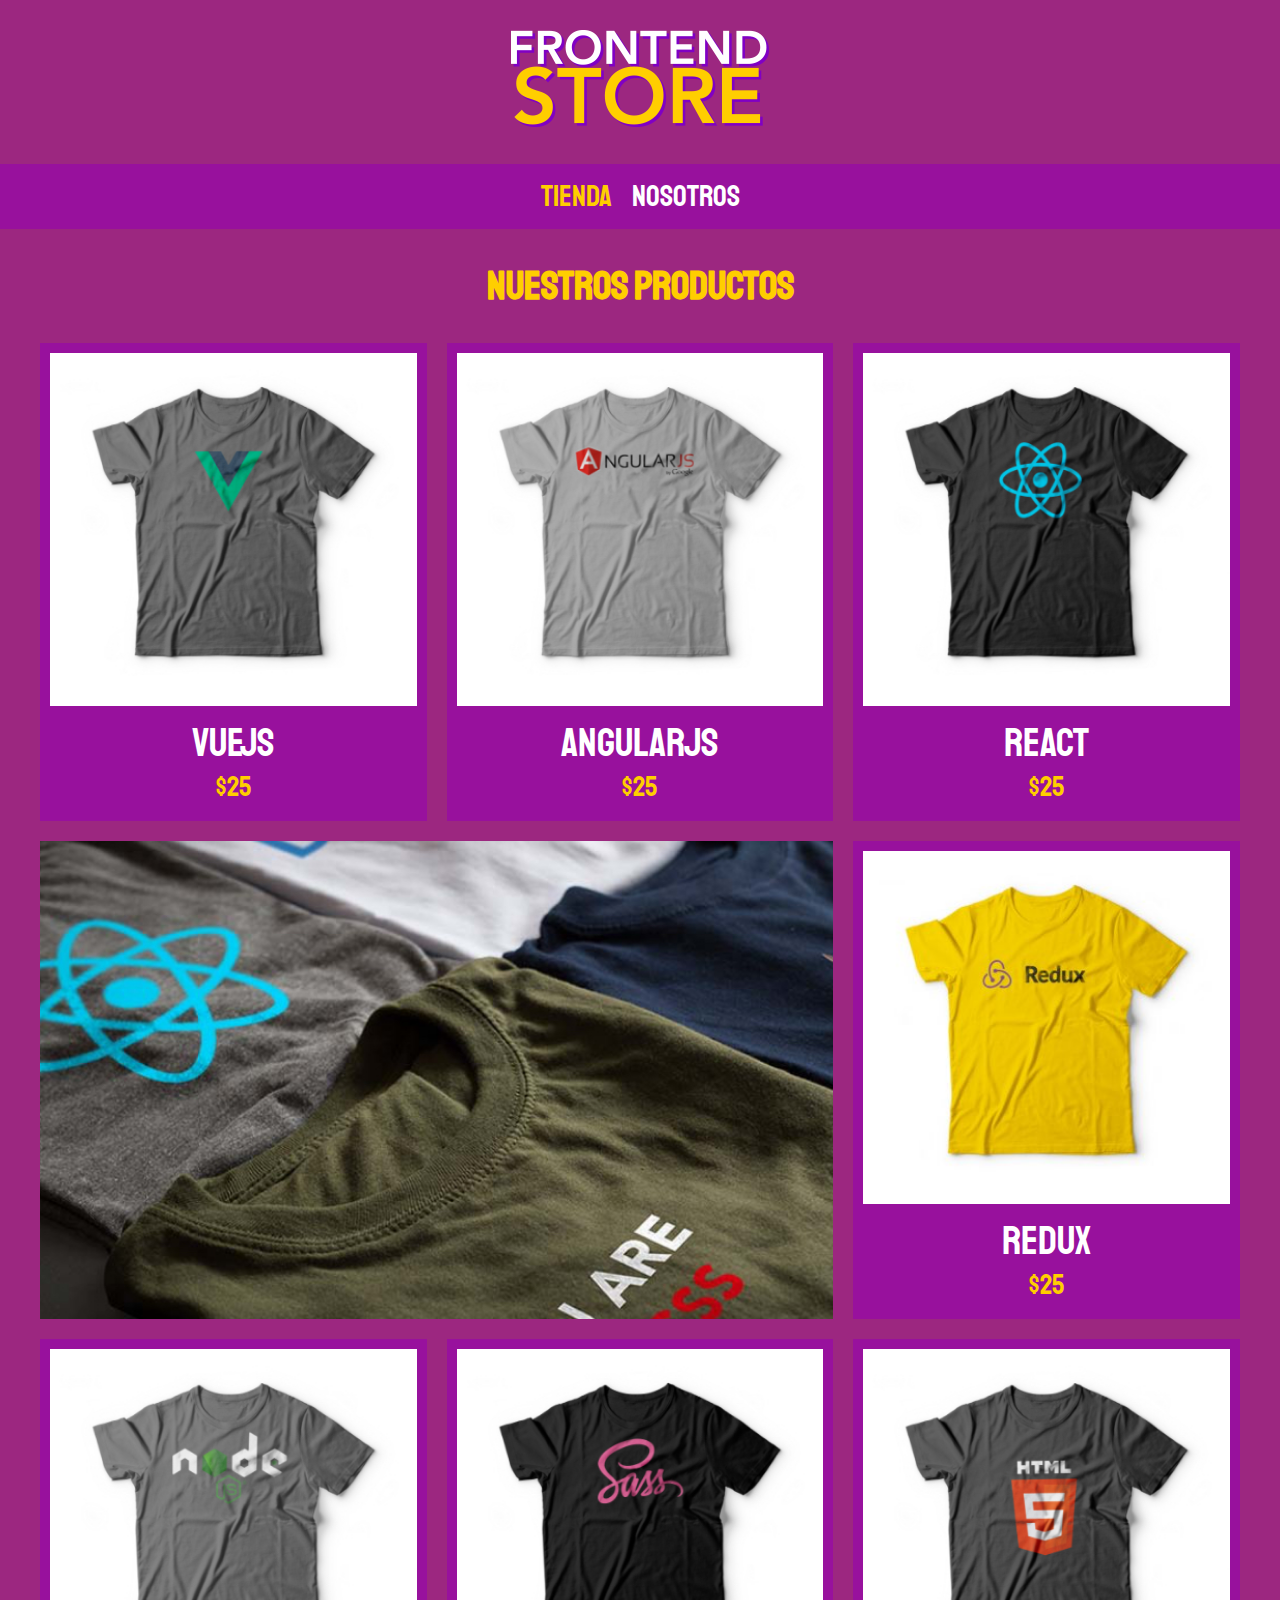
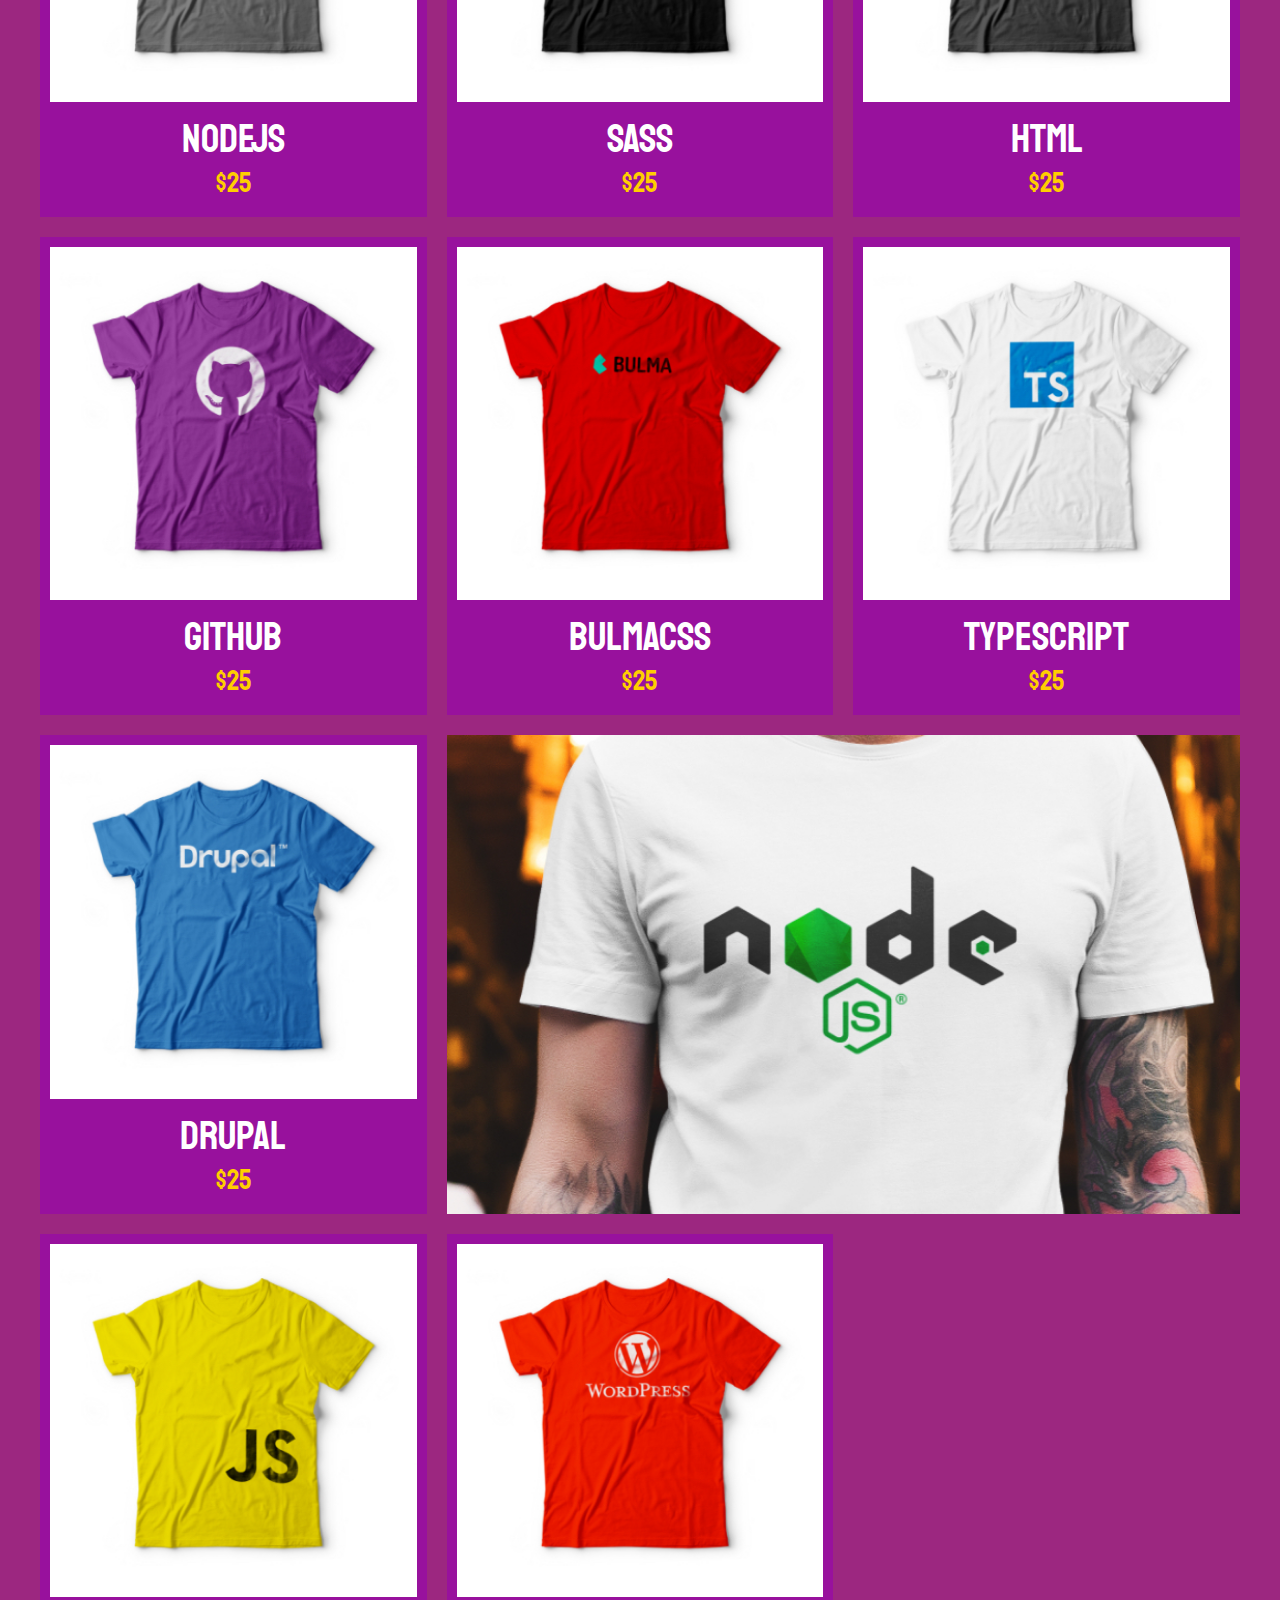
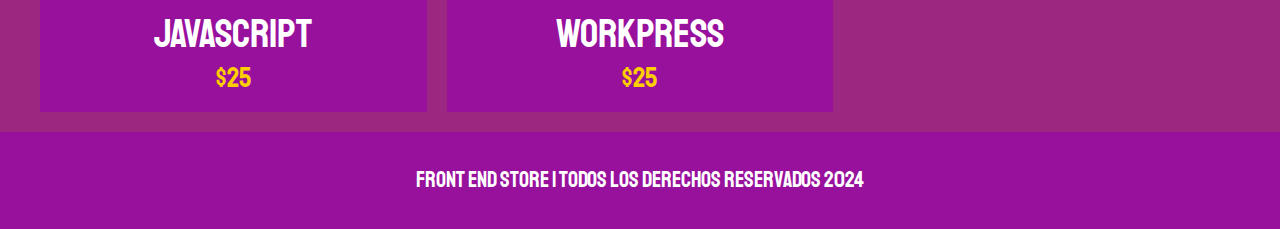
<file: index.html>
<!DOCTYPE html>
<html lang="en">
<head>
    <meta charset="UTF-8">
    <meta name="viewport" content="width=device-width, initial-scale=1.0">
    <title>FrontEndStore</title>
    <link href="https://fonts.googleapis.com/css2?family=Krub:wght@400;700&family=Open+Sans&family=PT+Sans:wght@400;700&family=Staatliches&display=swap" rel="stylesheet">
    <link rel="stylesheet" href="css/normalize.css">
    <link rel="preload" href="css/style.css" as="style">
    <link rel="stylesheet" href="css/style.css">
</head>
<body>
    <header class="header">
        <a href="index.html">
            <img class="header__logo" src="img/logo.png" alt="Logo de pagina">
        </a>
    </header>
    <nav class="navegacion">
        <a class="navegacion__enlace navegacion__enlace--activo" href="">Tienda</a>
        <a class="navegacion__enlace" href="nosotros.html">Nosotros</a>
    </nav>

    <main class="contenedor">
        <h1>Nuestros Productos</h1>
        <div class="grid">
            <div class="producto">
                <a href="producto.html">
                    <img class="producto__imagen" src="img/1.jpg" alt="imagen camisa">
                    <div class="producto__informacion">
                        <p class="producto__nombre">VueJS</p>
                        <p class="producto__precio">$25</p>
                    </div>
                </a>
            </div><!--Producto-->
            <div class="producto">
                <a href="producto.html">
                    <img class="producto__imagen" src="img/2.jpg" alt="imagen camisa">
                    <div class="producto__informacion">
                        <p class="producto__nombre">AngularJS</p>
                        <p class="producto__precio">$25</p>
                    </div>
                </a>
            </div><!--Producto-->
            <div class="producto">
                <a href="producto.html">
                    <img class="producto__imagen" src="img/3.jpg" alt="imagen camisa">
                    <div class="producto__informacion">
                        <p class="producto__nombre">React</p>
                        <p class="producto__precio">$25</p>
                    </div>
                </a>
            </div><!--Producto-->
            <div class="producto">
                <a href="producto.html">
                    <img class="producto__imagen" src="img/4.jpg" alt="imagen camisa">
                    <div class="producto__informacion">
                        <p class="producto__nombre">Redux</p>
                        <p class="producto__precio">$25</p>
                    </div>
                </a>
            </div><!--Producto-->
            <div class="producto">
                <a href="producto.html">
                    <img class="producto__imagen" src="img/5.jpg" alt="imagen camisa">
                    <div class="producto__informacion">
                        <p class="producto__nombre">NodeJS</p>
                        <p class="producto__precio">$25</p>
                    </div>
                </a>
            </div><!--Producto-->
            <div class="producto">
                <a href="producto.html">
                    <img class="producto__imagen" src="img/6.jpg" alt="imagen camisa">
                    <div class="producto__informacion">
                        <p class="producto__nombre">SASS</p>
                        <p class="producto__precio">$25</p>
                    </div>
                </a>
            </div><!--Producto-->
            <div class="producto">
                <a href="producto.html">
                    <img class="producto__imagen" src="img/7.jpg" alt="imagen camisa">
                    <div class="producto__informacion">
                        <p class="producto__nombre">html</p>
                        <p class="producto__precio">$25</p>
                    </div>
                </a>
            </div><!--Producto-->
            <div class="producto">
                <a href="producto.html">
                    <img class="producto__imagen" src="img/8.jpg" alt="imagen camisa">
                    <div class="producto__informacion">
                        <p class="producto__nombre">GitHub</p>
                        <p class="producto__precio">$25</p>
                    </div>
                </a>
            </div><!--Producto-->
            <div class="producto">
                <a href="producto.html">
                    <img class="producto__imagen" src="img/9.jpg" alt="imagen camisa">
                    <div class="producto__informacion">
                        <p class="producto__nombre">BulmaCSS</p>
                        <p class="producto__precio">$25</p>
                    </div>
                </a>
            </div><!--Producto-->
            <div class="producto">
                <a href="producto.html">
                    <img class="producto__imagen" src="img/10.jpg" alt="imagen camisa">
                    <div class="producto__informacion">
                        <p class="producto__nombre">Typescript</p>
                        <p class="producto__precio">$25</p>
                    </div>
                </a>
            </div><!--Producto-->
            <div class="producto">
                <a href="producto.html">
                    <img class="producto__imagen" src="img/11.jpg" alt="imagen camisa">
                    <div class="producto__informacion">
                        <p class="producto__nombre">Drupal</p>
                        <p class="producto__precio">$25</p>
                    </div>
                </a>
            </div><!--Producto-->
            <div class="producto">
                <a href="producto.html">
                    <img class="producto__imagen" src="img/12.jpg" alt="imagen camisa">
                    <div class="producto__informacion">
                        <p class="producto__nombre">JavaScript</p>
                        <p class="producto__precio">$25</p>
                    </div>
                </a>
            </div><!--Producto-->
            <div class="producto">
                <a href="producto.html">
                    <img class="producto__imagen" src="img/14.jpg" alt="imagen camisa">
                    <div class="producto__informacion">
                        <p class="producto__nombre">WorkPress</p>
                        <p class="producto__precio">$25</p>
                    </div>
                </a>
            </div><!--Producto-->
            <div class="grafico grafico--camisas"></div>
            <div class="grafico grafico--node"></div>
        </div>
    </main>
    <footer class="footer">
        <p class="footer__texto">Front End Store | Todos los derechos reservados 2024</p>
    </footer>
</body>
</html>
</file>
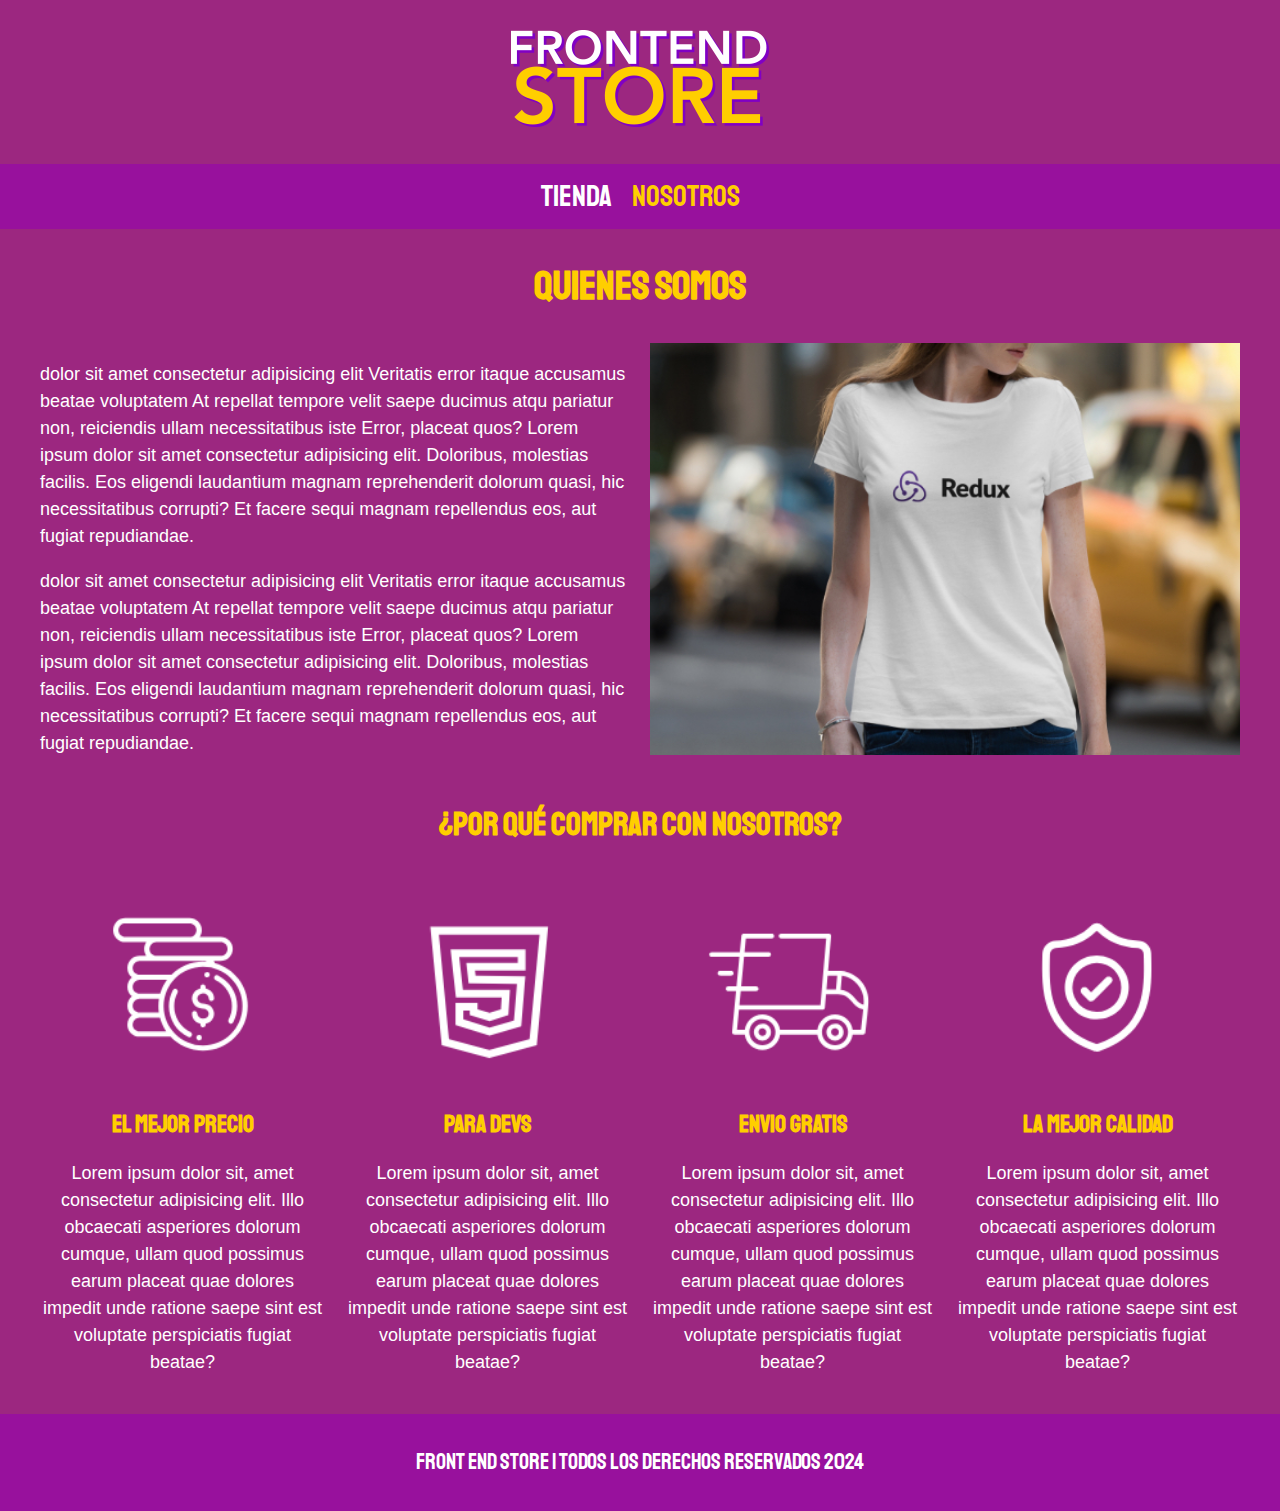
<file: nosotros.html>
<!DOCTYPE html>
<html lang="en">
<head>
    <meta charset="UTF-8">
    <meta name="viewport" content="width=device-width, initial-scale=1.0">
    <title>FrontEndStore | Nosotros</title>
    <link href="https://fonts.googleapis.com/css2?family=Krub:wght@400;700&family=Open+Sans&family=PT+Sans:wght@400;700&family=Staatliches&display=swap" rel="stylesheet">
    <link rel="stylesheet" href="css/normalize.css">
    <link rel="preload" href="css/style.css" as="style">
    <link rel="stylesheet" href="css/style.css">
</head>
<body>
    <header class="header">
        <a href="index.html">
            <img class="header__logo" src="img/logo.png" alt="Logo de pagina">
        </a>
    </header>
    <nav class="navegacion">
        <a class="navegacion__enlace" href="index.html">Tienda</a>
        <a class="navegacion__enlace navegacion__enlace--activo" href="nosotros.html">Nosotros</a>
    </nav>

    <main class="contenedor">
        <h1>Quienes somos</h1>
        <div class="nosotros">
            <div class="nosotros__contenido">
                <p>
                dolor sit amet consectetur adipisicing elit
                Veritatis error itaque accusamus beatae voluptatem
                At repellat tempore velit saepe ducimus atqu
                pariatur non, reiciendis ullam necessitatibus iste
                Error, placeat quos? Lorem ipsum dolor sit amet consectetur adipisicing elit. Doloribus, molestias facilis. Eos eligendi laudantium magnam reprehenderit dolorum quasi, hic necessitatibus corrupti? Et facere sequi magnam repellendus eos, aut fugiat repudiandae.

                </p>
                <p>
                dolor sit amet consectetur adipisicing elit
                Veritatis error itaque accusamus beatae voluptatem
                At repellat tempore velit saepe ducimus atqu
                pariatur non, reiciendis ullam necessitatibus iste
                Error, placeat quos? Lorem ipsum dolor sit amet consectetur adipisicing elit. Doloribus, molestias facilis. Eos eligendi laudantium magnam reprehenderit dolorum quasi, hic necessitatibus corrupti? Et facere sequi magnam repellendus eos, aut fugiat repudiandae.

                </p>
            </div>
            <img src="img/nosotros.jpg" alt="imagen nosotros" class="nosotros__imagen">
        </div>
    </main>

    <section class="contenedor comprar">
        <h2 class="comprar__titulo">¿Por qué comprar con nosotros?</h2>
        <div class="bloques">
            <div class="bloque">
                <img class="bloque__imagen" src="img/icono_1.png" alt="porque comprar">
                <h3 class="bloque__titulo">El mejor precio</h3>
                <p>Lorem ipsum dolor sit, amet consectetur adipisicing elit. Illo obcaecati asperiores dolorum cumque, ullam quod possimus earum placeat quae dolores impedit unde ratione saepe sint est voluptate perspiciatis fugiat beatae?

                </p>
            </div><!--bloque-->
            <div class="bloque">
                <img class="bloque__imagen" src="img/icono_2.png" alt="Para Devs">
                <h3 class="bloque__titulo">Para Devs</h3>
                <p>Lorem ipsum dolor sit, amet consectetur adipisicing elit. Illo obcaecati asperiores dolorum cumque, ullam quod possimus earum placeat quae dolores impedit unde ratione saepe sint est voluptate perspiciatis fugiat beatae?

                </p>
            </div><!--bloque-->
            <div class="bloque">
                <img class="bloque__imagen" src="img/icono_3.png" alt="envio gratis">
                <h3 class="bloque__titulo">envio gratis</h3>
                <p>Lorem ipsum dolor sit, amet consectetur adipisicing elit. Illo obcaecati asperiores dolorum cumque, ullam quod possimus earum placeat quae dolores impedit unde ratione saepe sint est voluptate perspiciatis fugiat beatae?

                </p>
            </div><!--bloque-->
            <div class="bloque">
                <img class="bloque__imagen" src="img/icono_4.png" alt="la mejor calidad">
                <h3 class="bloque__titulo">la mejor calidad</h3>
                <p>Lorem ipsum dolor sit, amet consectetur adipisicing elit. Illo obcaecati asperiores dolorum cumque, ullam quod possimus earum placeat quae dolores impedit unde ratione saepe sint est voluptate perspiciatis fugiat beatae?

                </p>
            </div><!--bloque-->
        </div><!--bloques-->
    </section>
    <footer class="footer">
        <p class="footer__texto">Front End Store | Todos los derechos reservados 2024</p>
    </footer>
</body>
</html>
</file>
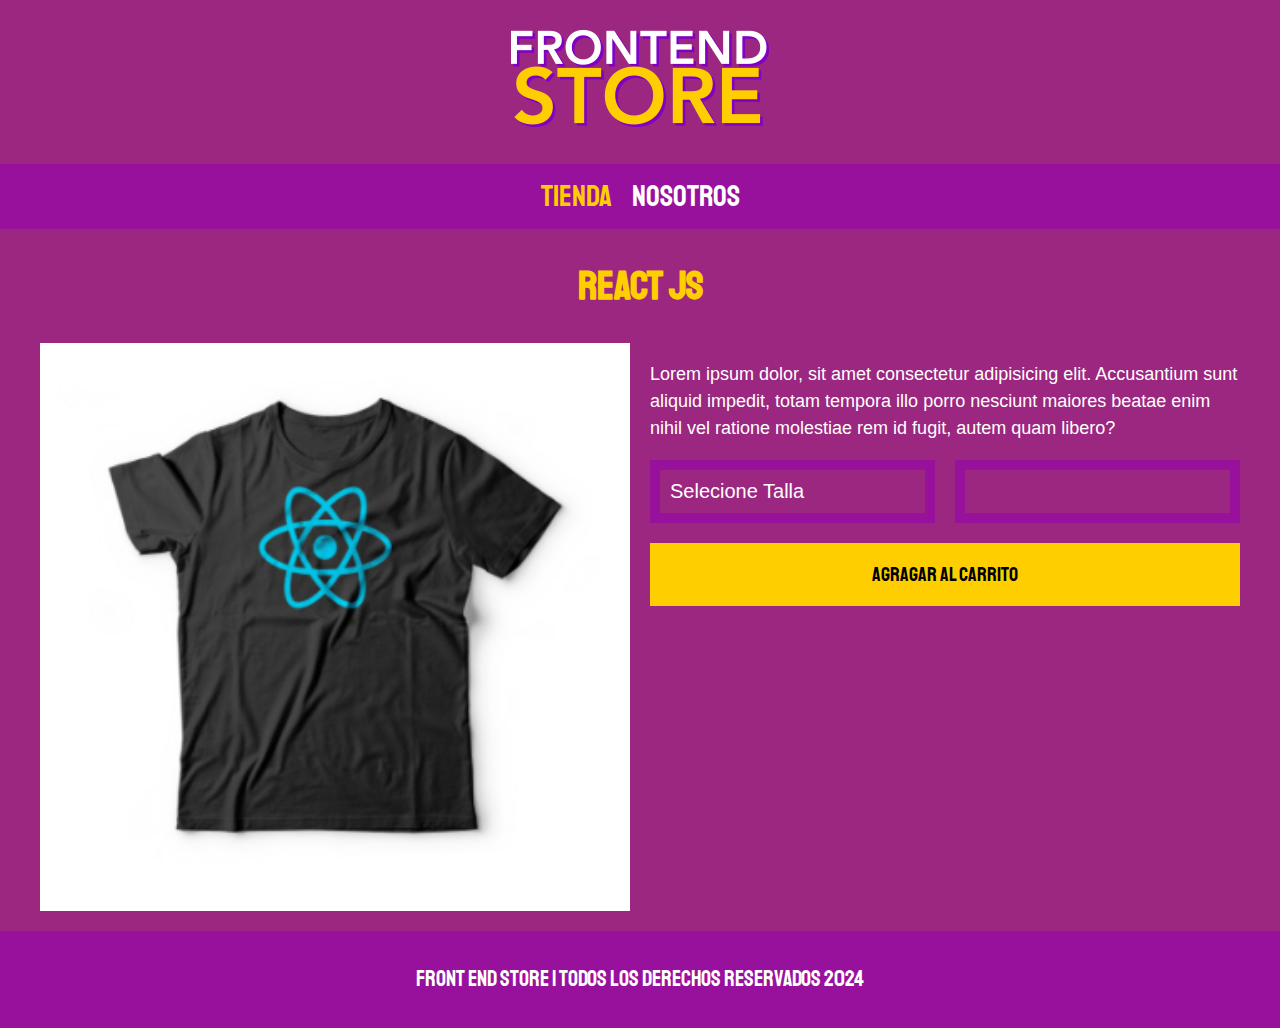
<file: producto.html>
<!DOCTYPE html>
<html lang="en">
<head>
    <meta charset="UTF-8">
    <meta name="viewport" content="width=device-width, initial-scale=1.0">
    <title>FrontEndStore</title>
    <link href="https://fonts.googleapis.com/css2?family=Krub:wght@400;700&family=Open+Sans&family=PT+Sans:wght@400;700&family=Staatliches&display=swap" rel="stylesheet">
    <link rel="stylesheet" href="css/normalize.css">
    <link rel="preload" href="css/style.css" as="style">
    <link rel="stylesheet" href="css/style.css">
</head>
<body>
    <header class="header">
        <a href="index.html">
            <img class="header__logo" src="img/logo.png" alt="Logo de pagina">
        </a>
    </header>
    <nav class="navegacion">
        <a class="navegacion__enlace navegacion__enlace--activo" href="">Tienda</a>
        <a class="navegacion__enlace" href="nosotros.html">Nosotros</a>
    </nav>

    <main class="contenedor">
        <h1>React Js</h1>
        <div class="camisa">
            <img src="img/3.jpg" alt="Imagen del producto" class="camisa__imagen">
            <div class="camisa__contenido">
                <p>
                    Lorem ipsum dolor, sit amet consectetur adipisicing elit. Accusantium sunt aliquid impedit, totam tempora illo porro nesciunt maiores beatae enim nihil vel ratione molestiae rem id fugit, autem quam libero?
                </p>
                <form class="formulario">
                    <select class="formulario__campo" name="" id="">
                        <option value="" selected disabled>Selecione Talla</option>
                        <option value="">Chica</option>
                        <option value="">Mediana</option>
                        <option value="">Grande</option>
                    </select>
                    <input class="formulario__campo" type="number" min="1" max="50" step="1">
                    <input class="formulario__submit" type="submit" value="Agragar al Carrito">
                </form>
            
            </div>
        </div>

    </main>
    <footer class="footer">
        <p class="footer__texto">Front End Store | Todos los derechos reservados 2024</p>
    </footer>
</body>
</html>
</file>
<file: css/style.css>
:root{
    --primario:#9c2780;
    --primarioOscuro:#98119d;
    --secundario:#ffce00;
    --secundarioOscuro: rgb(233,287,2);
    --blanco:#fff;
    --negro:#000;
    --fuentePrincipal: 'Staatliches', sans-serif;
}
/* globales */
html {
    box-sizing: border-box;
    font-size: 62.5%;
  }
  *, *:before, *:after {
    box-sizing: inherit;
  }

  body{
    background-color: var(--primario);
    font-size: 1.6rem;
    line-height: 1.5;
  }

  p{
    font-size: 1.8rem;
    font-family: Arial, Helvetica, sans-serif;
    color: var(--blanco);
  }
  a{
    text-decoration: none;
  }
  img{
    max-width: 100%;
  }
  .contenedor{
    max-width: 120rem;
    margin: 0 auto;
  }

  h1,h2,h3{
    text-align: center;
    color: var(--secundario);
    font-family: var(--fuentePrincipal);
  }
  h1{

    font-size: 4rem;
  }
  h2{
    font-size: 3.2rem;
  }
  h3{
    font-size: 2.4rem;
  }
/* Header */
  .header{
    display: flex;
    justify-content: center;
  }
  .header__logo{
    margin: 3rem 0;
  }
  /* footer */
  .footer{
    background-color: var(--primarioOscuro);
    padding: 1rem 0;
    margin-top: 2rem;
  }
  .footer__texto{
    font-family: var(--fuentePrincipal);
    font-size: 2.2rem;
    text-align: center;

  }

  /* navegacion */
  .navegacion{
    background-color: var(--primarioOscuro);
    padding: 1rem 0;
    display: flex;
    justify-content: center;
    gap: 2rem;

  }
  .navegacion__enlace{
    text-transform: uppercase;
    font-family: var(--fuentePrincipal);
    color: var(--blanco);
    font-size: 3rem;

  }
  .navegacion__enlace--activo,
  .navegacion__enlace:hover{
    color: var(--secundario);
  }
/* Grid */
.grid{
    display: grid;
    grid-template-columns: repeat(2, 1fr);
    gap: 2rem;

}
@media (min-width: 768px) {
    .grid{
        grid-template-columns: repeat(3, 1fr) ;
    }
}


  /* producto */

  .producto{
    background-color: var(--primarioOscuro);
    padding:1rem;

  }
  .producto__imagen{
    width: 100%;
    
  }
  .producto__informacion{
    line-height: 1;
  }
  .producto__nombre{
    font-size: 4rem;
  }
  .producto__precio{
    font-size: 2.8rem;
    color: var(--secundario);
  }
  .producto__nombre,
  .producto__precio{
    font-family: var(--fuentePrincipal);
    margin: 1rem 0;
    text-align: center;
  }
  /* graficos */
  .grafico{
    min-height: 30rem;
    background-repeat: no-repeat;
    background-size: cover;
    grid-column: 1 / 3;
  }
  .grafico--camisas{
    grid-row: 2 / 3;
   
    background-image: url(../img/grafico1.jpg);
  }
  .grafico--node{
      grid-row: 8 / 9;
      background-image: url(../img/grafico2.jpg);
  }
  @media (min-width: 768px) {
    .grafico--node{
        grid-row: 5 / 6;
        grid-column: 2 / 4;
      }   
  }
  /* nosotros */

  .nosotros{
    display: grid;
    grid-template-rows: repeat(2,auto);
  }
@media (min-width: 768px) {
    .nosotros{
        grid-template-columns: repeat(2,1fr);
        column-gap: 2rem;
      } 
}
 .nosotros__imagen{
    grid-row: 1 / 2;
    width: 100%;
  }
  @media (min-width: 768px) {
     .nosotros__imagen{
        grid-column: 2 / 3;
     }
  }
  /* bloques */

  .bloques{
    display: grid;
    grid-template-columns: repeat(2, 1fr);
    gap: 2rem;
  }
  @media (min-width: 768px) {
     .bloques{
        grid-template-columns: repeat(4, 1fr);
     }
  }
  .bloque{
    text-align: center;
  }
  .bloque__titulo{
    margin: 0;
  }
  .bloque__imagen{
    width: 100%;
  }
  /* producto eb pagina */

.camisa__imagen{
    width: 100%;
}
@media (min-width: 768px) {
   .camisa{
    display: grid;
    grid-template-columns: repeat(2,1fr);
    column-gap: 2rem;
   }
}


.formulario{
    display: grid;
    grid-template-columns: repeat(2,1fr);
    gap:2rem;
}
.formulario__campo{
    /* border-color:var(--primarioOscuro);
    border-width: 1rem;
    border-style: solid; */

    border: 1rem solid var(--primarioOscuro); /*es lo mismo que las tes lineas anteriores*/
    background-color: transparent;
    color: var(--blanco);
    font-size: 2rem;
    font-family: Arial, Helvetica, sans-serif;
    padding: 1rem;
    appearance: none;
}
.formulario__submit{
    background-color: var(--secundario);
    border: none;
    font-size: 2rem;
    font-family: var(--fuentePrincipal);
    padding: 2rem;
    transition: background-color .5s ease-in;
    grid-column: 1 / 3;
}
.formulario__submit:hover{
    cursor: pointer;
    background-color: var(--secundarioOscuro);
}
</file>
